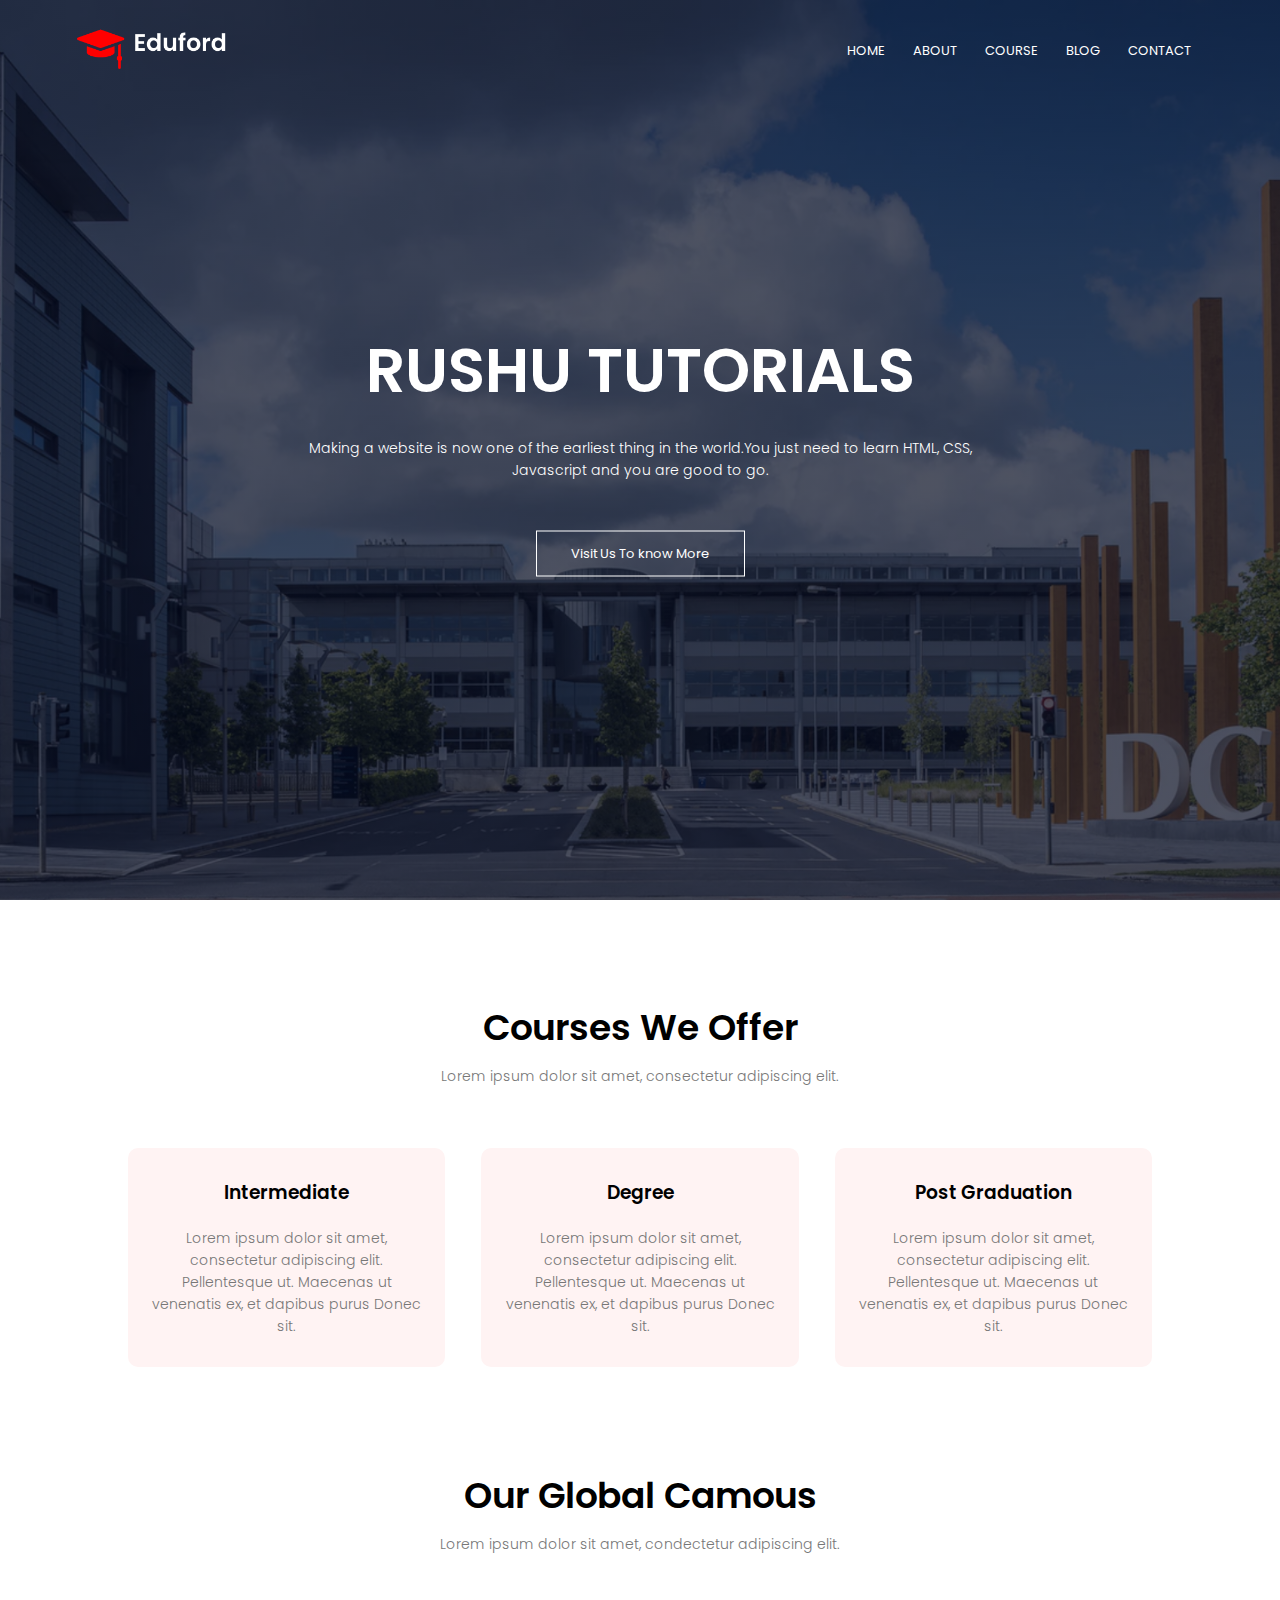
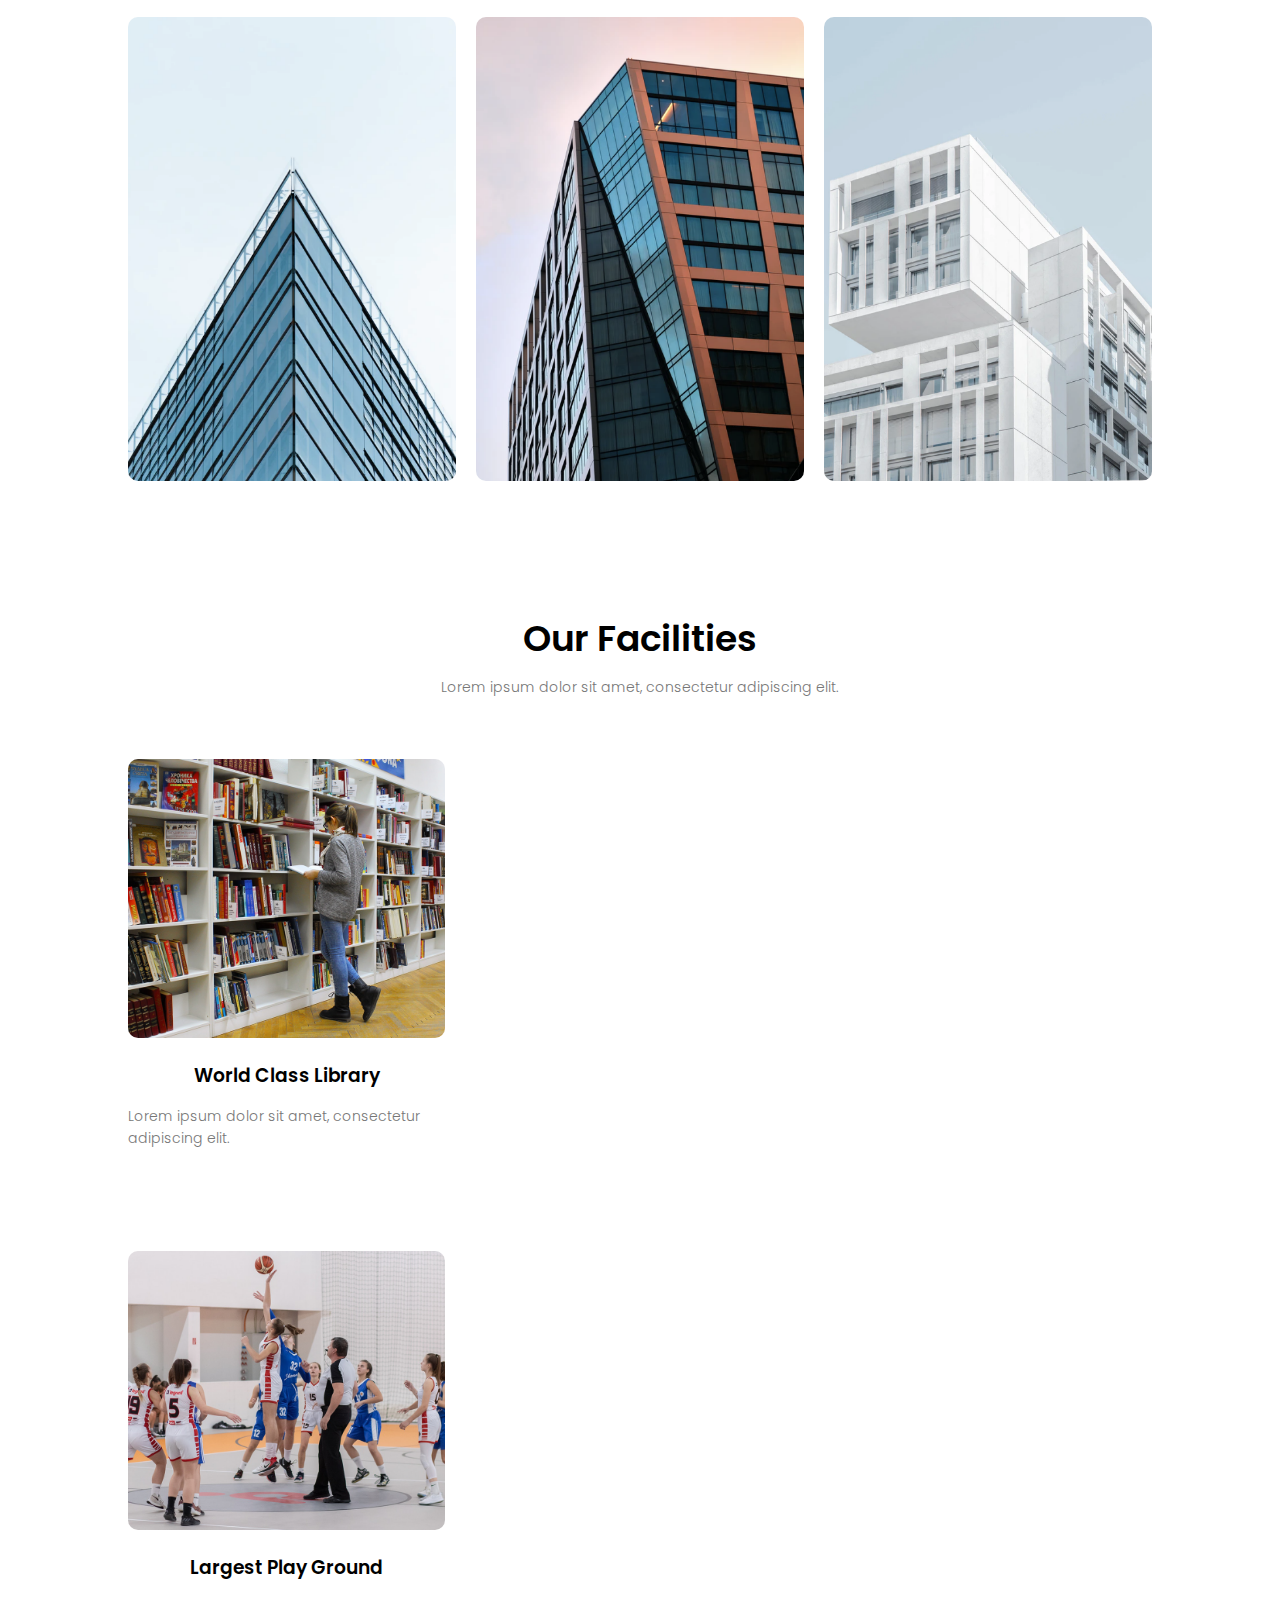
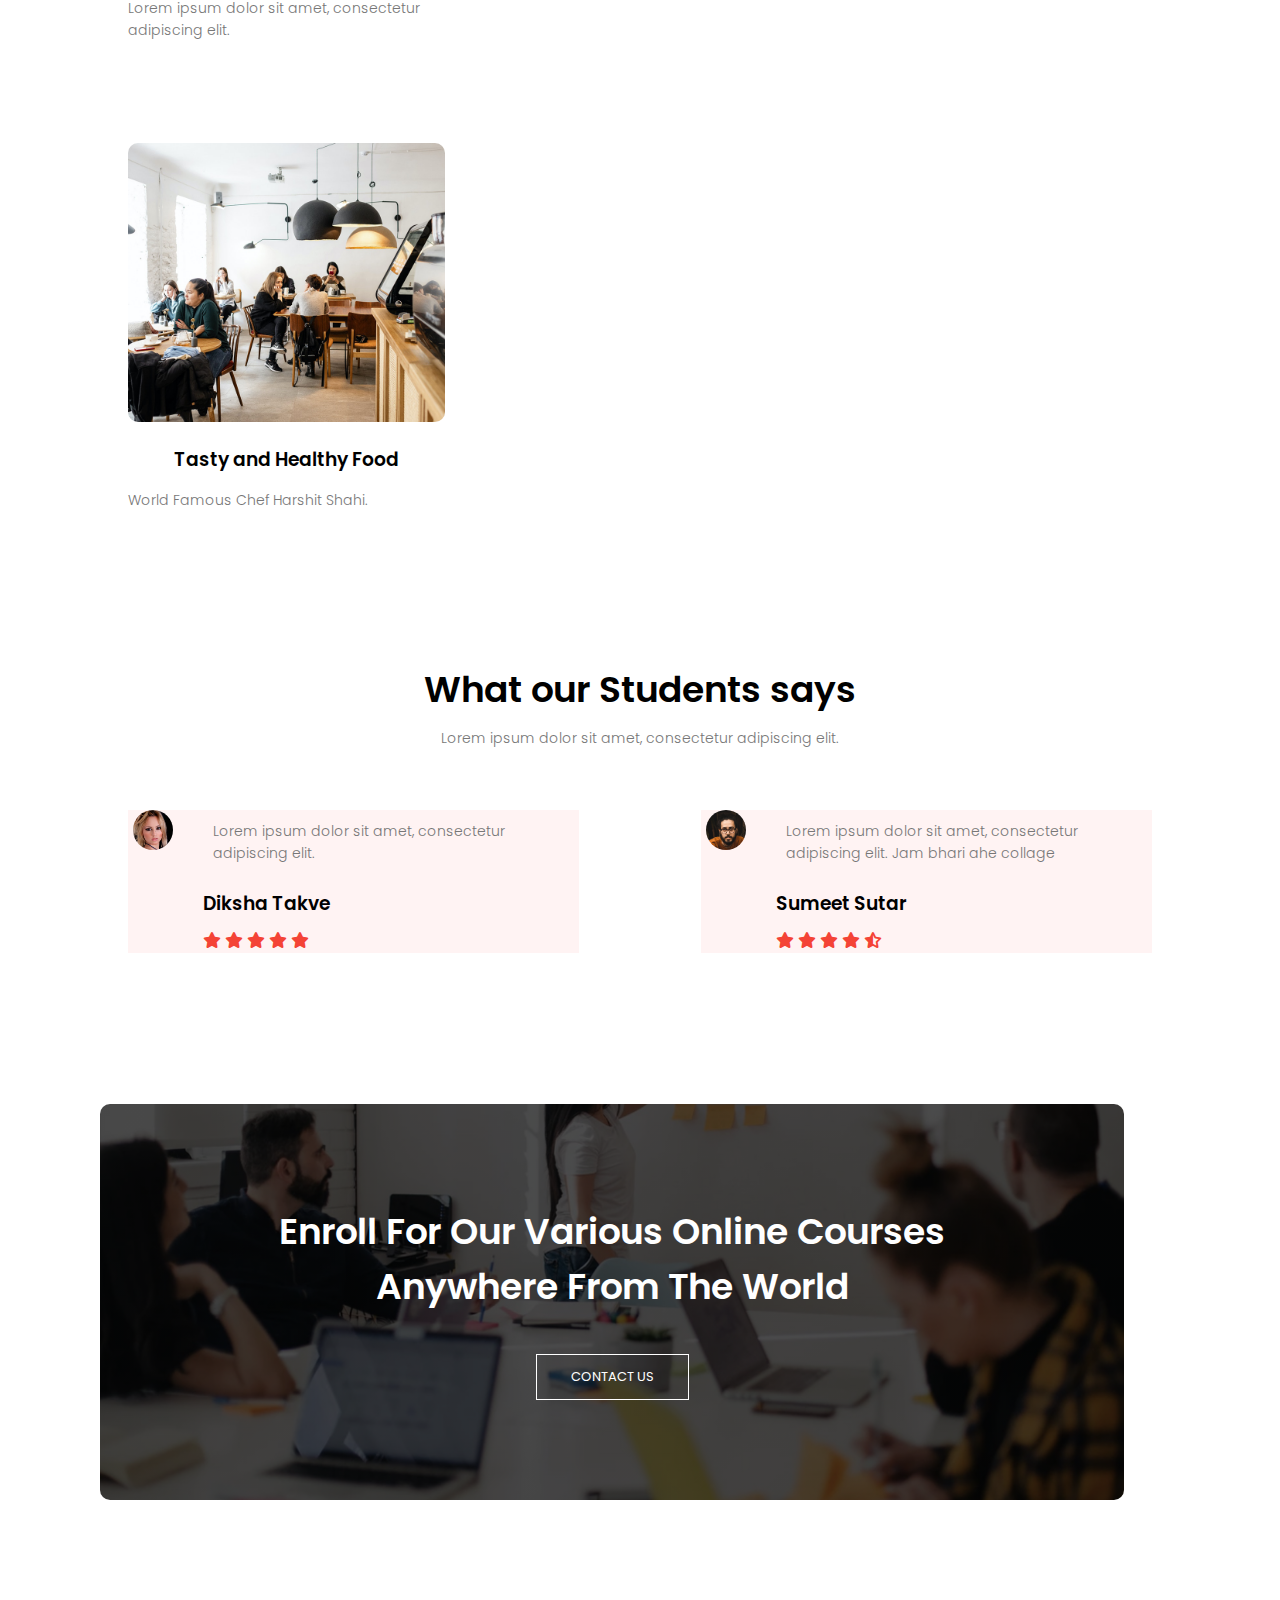
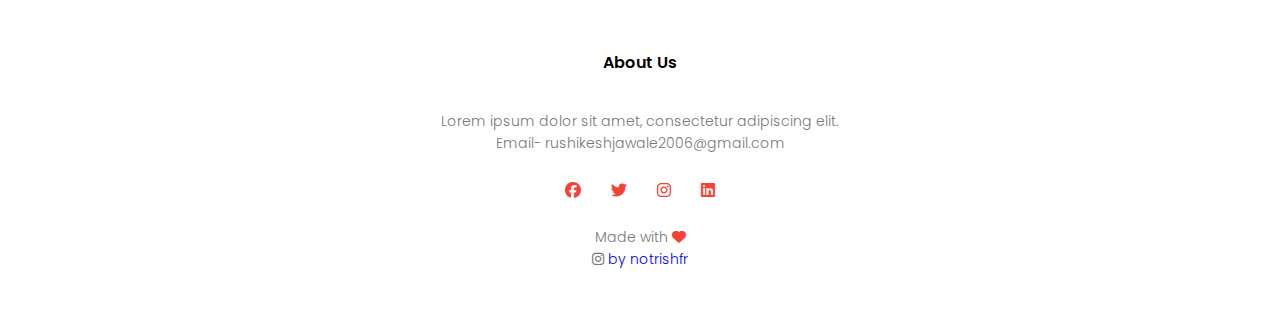
<file: index.html>
<!DOCTYPE html>
<html>
    <head>
       <meta name="viewport" content = "width=device-width, initial-scale=1.0">
        <title>University website design</title>
        <link rel="stylesheet" href="style.css">
        <link rel="preconnect" href="https://fonts.googleapis.com">
<link rel="preconnect" href="https://fonts.gstatic.com" crossorigin>
<link href="https://fonts.googleapis.com/css2?family=Poppins:wght@400;600&display=swap" rel="stylesheet">
<link rel="stylesheet" href="https://cdnjs.cloudflare.com/ajax/libs/font-awesome/6.1.1/css/all.min.css">


    </head>
    <body>
        <section class="header">
            <nav>
               <a href="index.html"><img src="images/logo.png"></a> 
               <div class="nav-links" id="navLinks">
                <i class="fa-solid fa-xmark" onclick="hideMenu()"></i>
                   <ul>
                    <li><a href="index.html">HOME</a></li>
                    <li><a href="about.index.html.html">ABOUT</a></li>
                    <li><a href="course.html">COURSE</a></li>
                    <li><a href="blog.html">BLOG</a></li>
                    <li><a href="contact.html">CONTACT</a></li>
                   </ul>
               </div>
               <i class="fa-solid fa-bars" onclick="showMenu()"></i>
            </nav>

            <div class="text-box">
                <h1>RUSHU TUTORIALS</h1>
                <p>Making a website is now one of the earliest thing in the world.You
                just need to learn HTML, CSS,<br> Javascript and you are good to go.
                </p>
                <a href="https://www.instagram.com/notrishfr/?hl=en"class="hero-btn">Visit Us To know More</a>
            </div>

        </section>

<!------------course------->

     <section class="course">
         <h1>Courses We Offer</h1>
         <p>Lorem ipsum dolor sit amet, consectetur adipiscing elit.</p>

         <div class="row">
             <div class="course-col">
                 <h3>Intermediate</h3>
                 <p>Lorem ipsum dolor sit amet, consectetur adipiscing elit.
                     Pellentesque ut. Maecenas ut venenatis ex, et dapibus purus
                     Donec sit.    </p>

             </div>
             <div class="course-col">
                <h3>Degree</h3>
                <p>Lorem ipsum dolor sit amet, consectetur adipiscing elit.
                    Pellentesque ut. Maecenas ut venenatis ex, et dapibus purus
                    Donec sit.    </p>

            </div>
            <div class="course-col">
                <h3>Post Graduation</h3>
                <p>Lorem ipsum dolor sit amet, consectetur adipiscing elit.
                    Pellentesque ut. Maecenas ut venenatis ex, et dapibus purus
                    Donec sit.    </p>

            </div>
         </div>


     </section>

<!-------campus------->

     <section class="campus">
         <h1>Our Global Camous</h1>
         <p>Lorem ipsum dolor sit amet, condectetur adipiscing elit.</p>

         <div class="row">
             <div class="campus-col">
                 <img src="images/london.png">
                 <div class="layer">
                     <h3>LONDON</h3>
                 </div>
             </div>
             <div class="campus-col">
                <img src="images/newyork.png">
                <div class="layer">
                    <h3>NEWYORK</h3>
                </div>
            </div>
            <div class="campus-col">
                <img src="images/washington.png">
                <div class="layer">
                    <h3>KAMSHET</h3>
                </div>
            </div>

         </div>


     </section>
<!--------facilities--->


    <section class="facilities">
        <h1>Our Facilities</h1>
        <p>Lorem ipsum dolor sit amet, consectetur adipiscing elit.</p>

        <div class="row">
            <div class="facilities-col">
                <img src="images/library.png">
                <h3>World Class Library</h3>
                <p>Lorem ipsum dolor sit amet, consectetur adipiscing elit.</p>
            </div>
        </div>
        <div class="row">
            <div class="facilities-col">
                <img src="images/basketball.png">
                <h3>Largest Play Ground</h3>
                <p>Lorem ipsum dolor sit amet, consectetur adipiscing elit.</p>
            </div>
        </div>
        <div class="row">
            <div class="facilities-col">
                <img src="images/cafeteria.png">
                <h3>Tasty and Healthy Food</h3>
                <p>World Famous Chef Harshit Shahi.</p>
            </div>
        </div>
    

</section>
<!------------>
 <section class="testimonials">
     <h1>What our Students says   </h1>
     <p>Lorem ipsum dolor sit amet, consectetur adipiscing elit.</p>

     <div class="row">
         <div class="testimonial-col">
             <img src="images/user1.jpg">
             <div>
                 <p>Lorem ipsum dolor sit amet, consectetur adipiscing elit.</p>
                 <h3>Diksha Takve</h3>
                 <i class="fa-solid fa-star"></i>
                 <i class="fa-solid fa-star"></i>
                 <i class="fa-solid fa-star"></i>
                 <i class="fa-solid fa-star"></i>
                 <i class="fa-solid fa-star"></i>
             </div>

         </div>
         <div class="testimonial-col">
            <img src="images/user2.jpg">
            <div>
                <p>Lorem ipsum dolor sit amet, consectetur adipiscing elit. Jam bhari ahe collage</p>
                <h3>Sumeet Sutar</h3>
                <i class="fa-solid fa-star"></i>
                 <i class="fa-solid fa-star"></i>
                 <i class="fa-solid fa-star"></i>
                 <i class="fa-solid fa-star"></i>
                 <i class="fa-solid fa-star-half-stroke"></i>
            </div>

        </div>

     </div>
 </section>


<section class="cta">
    <h1>Enroll For Our Various Online Courses<br> Anywhere From The World</h1>
    <a href="" class="zero-btn">CONTACT US</a>
</section>


<section class="footer">
    <h4>About Us</h4>
    <p>Lorem ipsum dolor sit amet, consectetur adipiscing elit.
        <br>Email- rushikeshjawale2006@gmail.com
    </p>
    <div class="icons">
        <i class="fa-brands fa-facebook"></i>
        <i class="fa-brands fa-twitter"></i>
        <i class="fa-brands fa-instagram"></i>
        <i class="fa-brands fa-linkedin"></i>


    </div>
    <p>Made with <i class="fa-solid fa-heart"></i>
        <br> <i class="fa-brands fa-instagram" ></i> <a href="https://www.instagram.com/notrishfr/?hl=en" class="hehe"> by notrishfr</a></p>


</section>






<!-------javascript------>
            <script>

                var navLinks = document.getElementById("navLinks");
                function showMenu(){
                    navLinks.style.right = "0";
                  }
                 function hideMenu(){
                    navLinks.style.right = "-200px";
                  }

                  import { Application } from '@splinetool/runtime';

const canvas = document.getElementById('canvas3d');
const app = new Application(canvas);
app.load('https://prod.spline.design/KNbuli1UevPNM9AG/scene.splinecode');
  
             </script>


    </body>
</html>
</file>
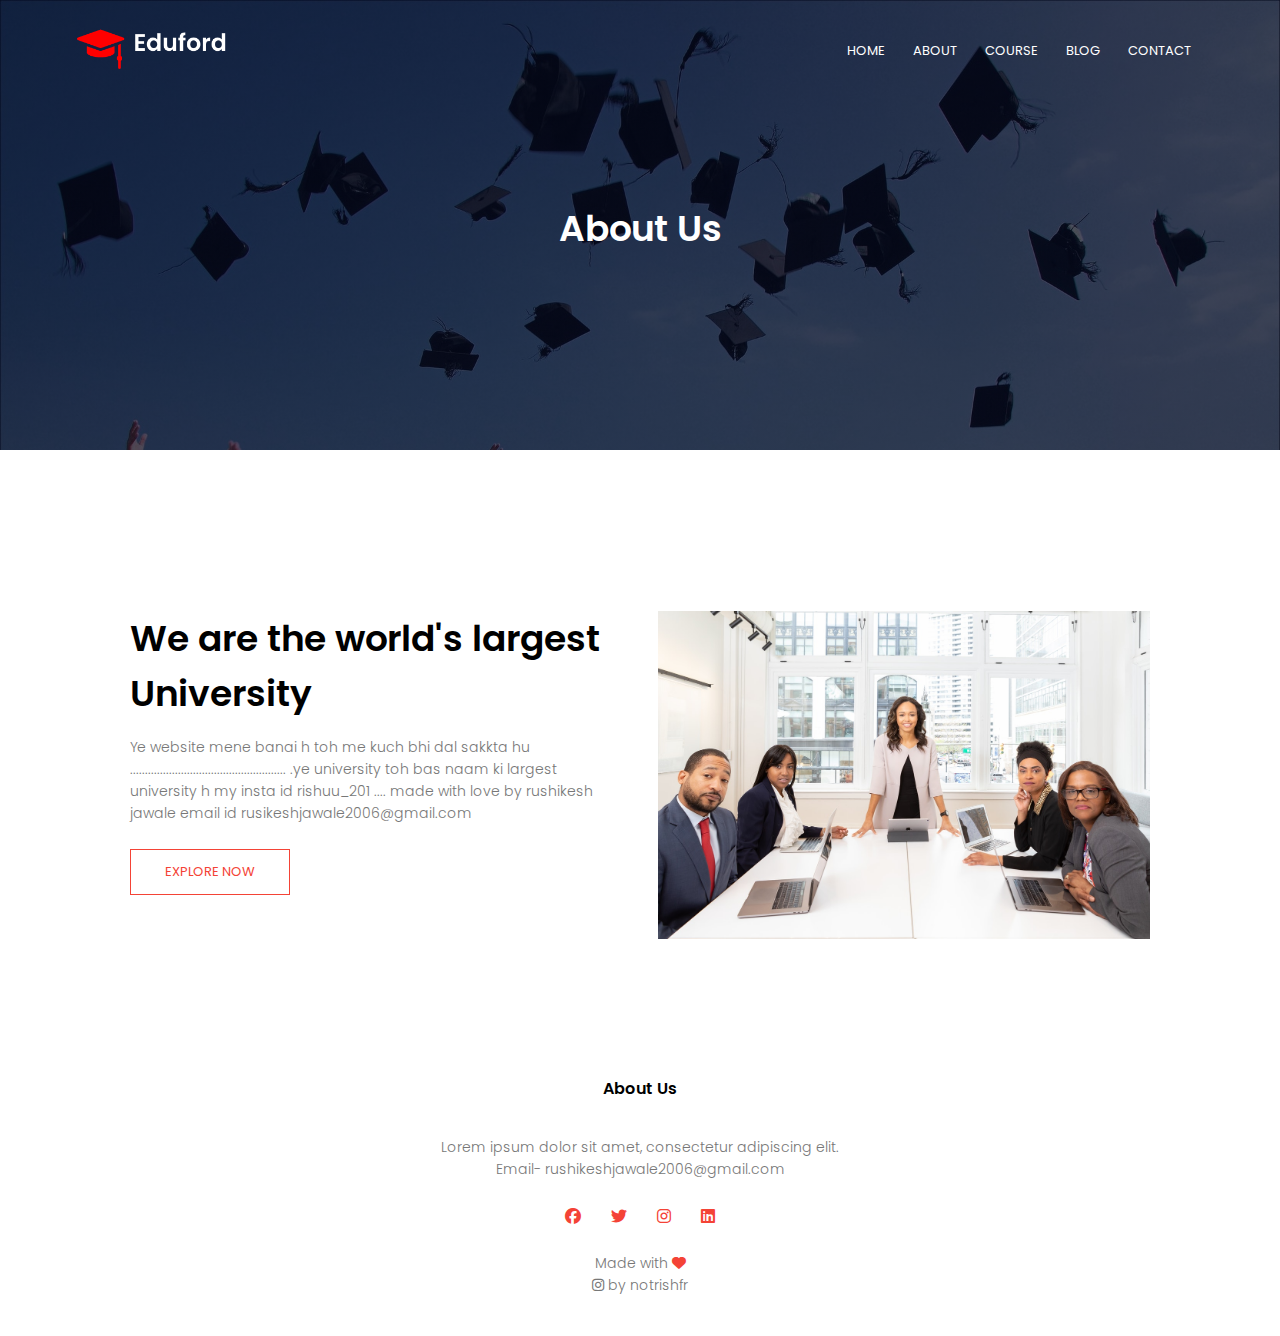
<file: about.index.html.html>
<!DOCTYPE html>
<html>
    <head>
       <meta name="viewport" content = "width=device-width, initial-scale=1.0">
        <title>University website design</title>
        <link rel="stylesheet" href="style.css">
        <link rel="preconnect" href="https://fonts.googleapis.com">
<link rel="preconnect" href="https://fonts.gstatic.com" crossorigin>
<link href="https://fonts.googleapis.com/css2?family=Poppins:wght@400;600&display=swap" rel="stylesheet">
<link rel="stylesheet" href="https://cdnjs.cloudflare.com/ajax/libs/font-awesome/6.1.1/css/all.min.css">
    </head>
    <body>
        <section class="sub-header">
            <nav>
               <a href="index.html"><img src="images/logo.png"></a> 
               <div class="nav-links" id="navLinks">
                <i class="fa-solid fa-xmark" onclick="hideMenu()"></i>
                   <ul>
                    <li><a href="index.html">HOME</a></li>
                    <li><a href="about.index.html.html">ABOUT</a></li>
                    <li><a href="course.html">COURSE</a></li>
                    <li><a href="blog.html">BLOG</a></li>
                    <li><a href="contact.html">CONTACT</a></li>
                   </ul>
               </div>
               <i class="fa-solid fa-bars" onclick="showMenu()"></i>
            </nav>

            <h1>About Us</h1>

        </section>

<!--------about us-->

<section class="about-us">

    <div class="row">
        <div class="about-col">
            <h1>We are the world's largest University</h1>
            <p>Ye website mene banai h toh me kuch bhi dal sakkta hu ....................................................
                .ye university toh bas naam ki largest university h 
                my insta id rishuu_201 .... made with love by rushikesh jawale 
                email id rusikeshjawale2006@gmail.com</p>
                <a href="" class="hero-btn red-btn">EXPLORE NOW</a>
                
        </div>
        <div class="about-col">
            <img src="images/about.jpg">
        </div>
        
    </div>
    
    </section>
    
    
    










<!-------footer-->
<section class="footer">
    <h4>About Us</h4>
    <p>Lorem ipsum dolor sit amet, consectetur adipiscing elit.
        <br>Email- rushikeshjawale2006@gmail.com
    </p>
    <div class="icons">
        <i class="fa-brands fa-facebook"></i>
        <i class="fa-brands fa-twitter"></i>
        <i class="fa-brands fa-instagram"></i>
        <i class="fa-brands fa-linkedin"></i>


    </div>
    <p>Made with <i class="fa-solid fa-heart"></i>
        <br> <i class="fa-brands fa-instagram"></i> by  notrishfr </p>


</section>






<!-------javascript------>
            <script>

                var navLinks = document.getElementById("navLinks");
                function showMenu(){
                    navLinks.style.right = "0";
                  }
                 function hideMenu(){
                    navLinks.style.right = "-200px";
                  }
             </script>


    </body>
</html>
</file>
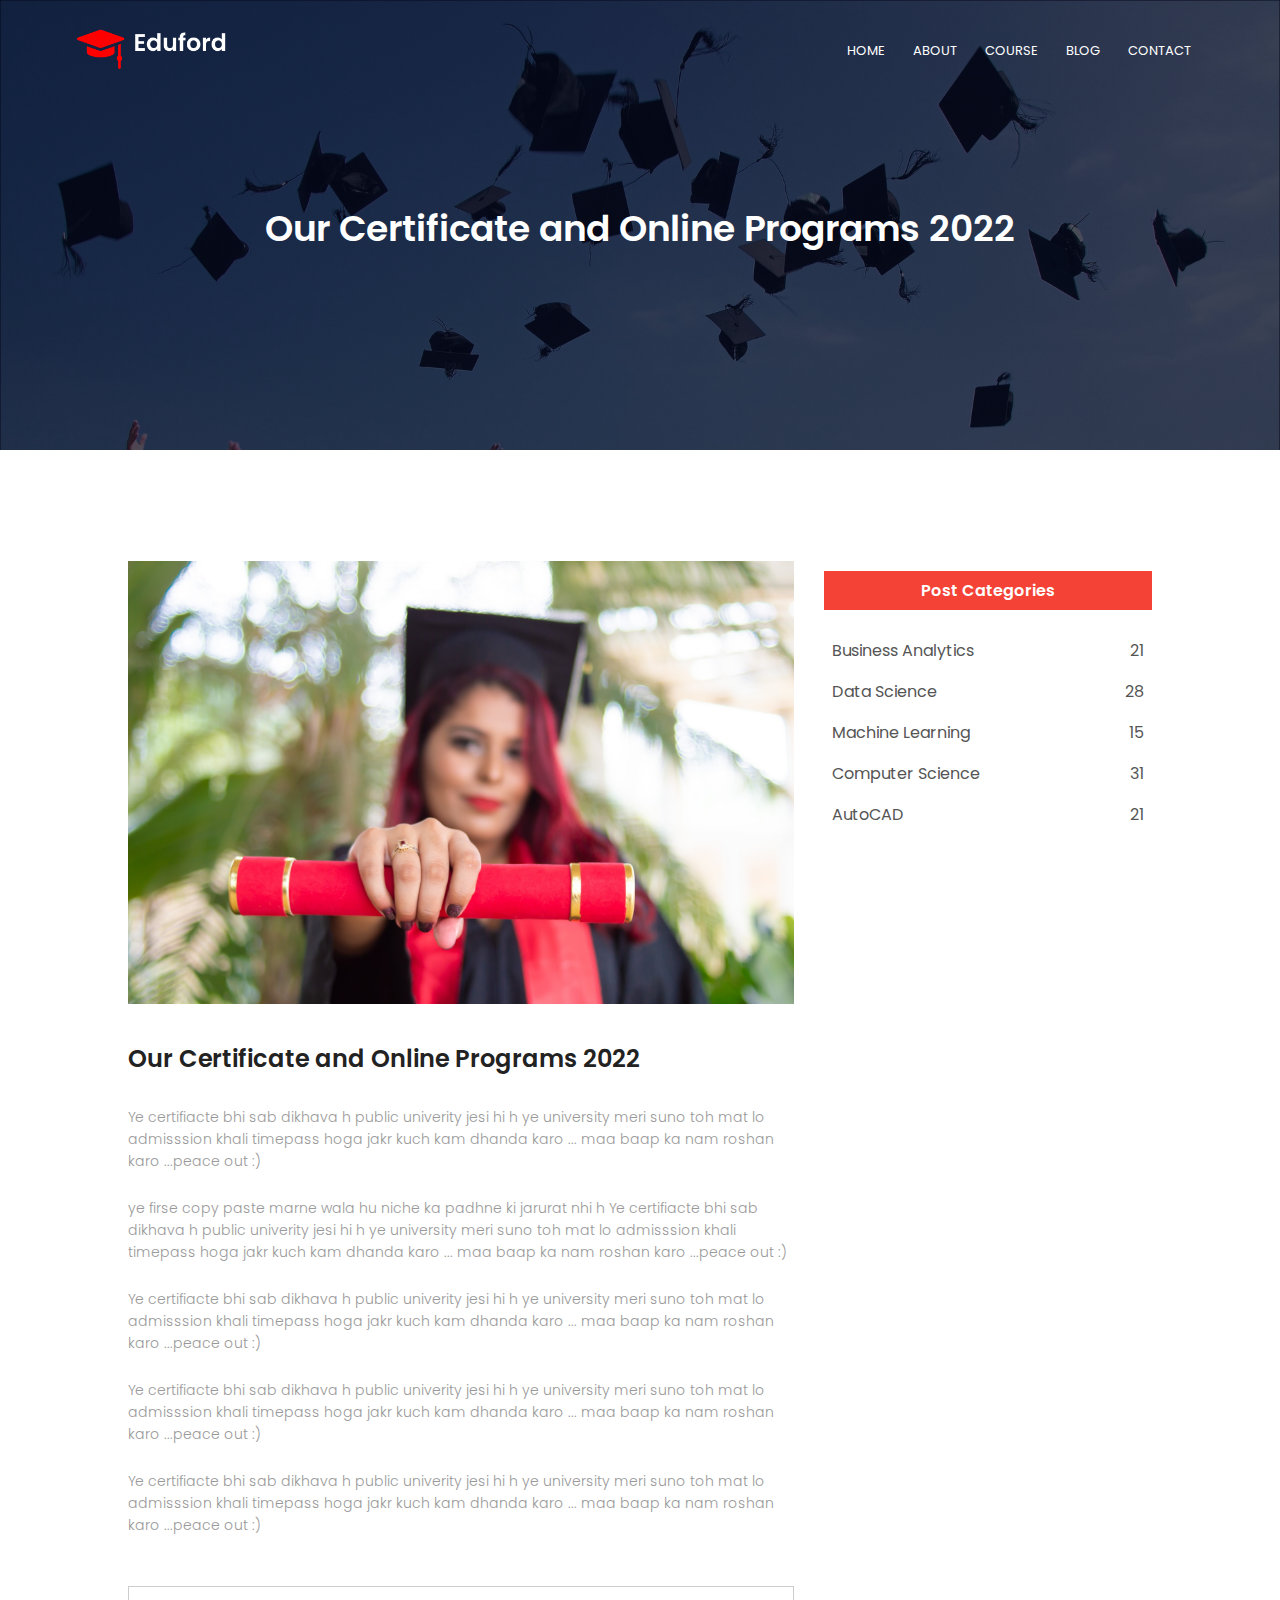
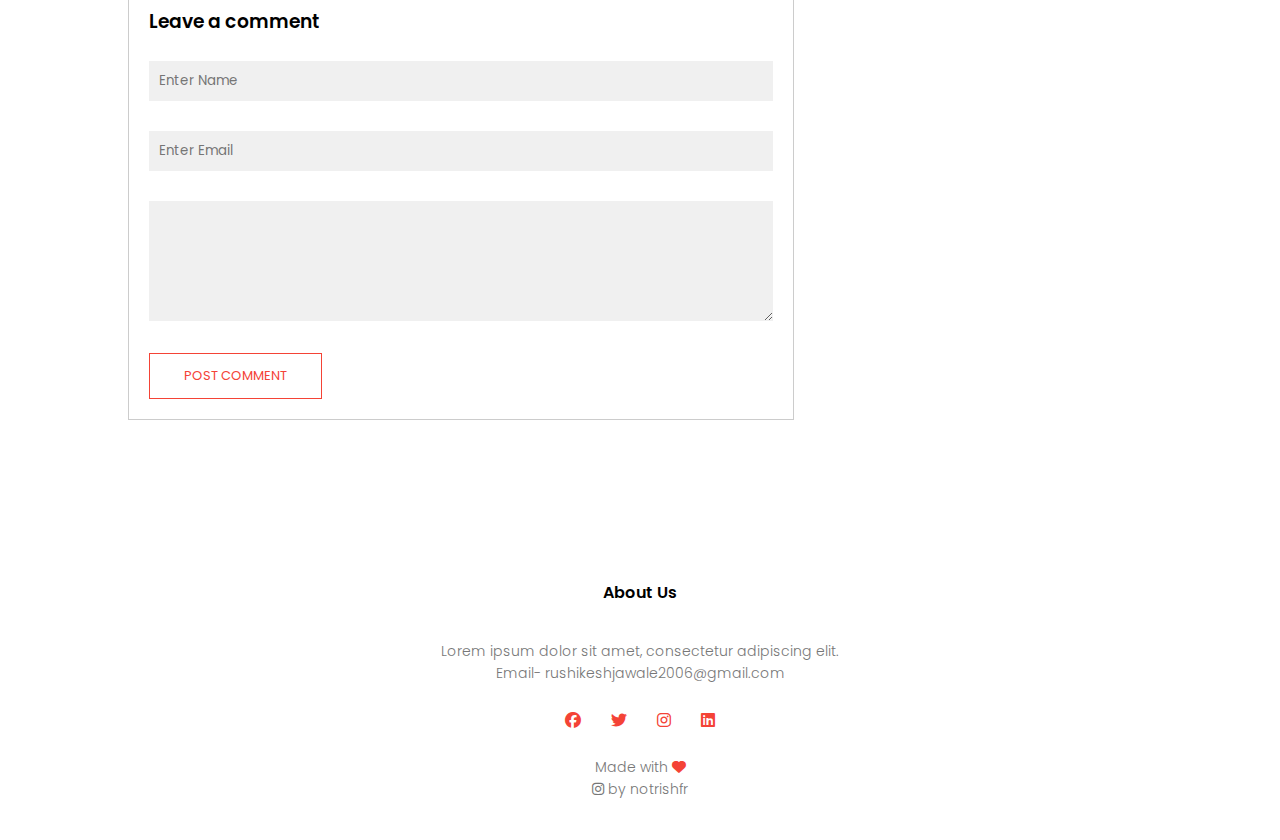
<file: blog.html>
<!DOCTYPE html>
<html>
    <head>
       <meta name="viewport" content = "width=device-width, initial-scale=1.0">
        <title>University website design</title>
        <link rel="stylesheet" href="style.css">
        <link rel="preconnect" href="https://fonts.googleapis.com">
<link rel="preconnect" href="https://fonts.gstatic.com" crossorigin>
<link href="https://fonts.googleapis.com/css2?family=Poppins:wght@400;600&display=swap" rel="stylesheet">
<link rel="stylesheet" href="https://cdnjs.cloudflare.com/ajax/libs/font-awesome/6.1.1/css/all.min.css">
    </head>
    <body>
        <section class="sub-header">
            <nav>
               <a href="index.html"><img src="images/logo.png"></a> 
               <div class="nav-links" id="navLinks">
                <i class="fa-solid fa-xmark" onclick="hideMenu()"></i>
                   <ul>
                    <li><a href="index.html">HOME</a></li>
                    <li><a href="about.index.html.html">ABOUT</a></li>
                    <li><a href="course.html">COURSE</a></li>
                    <li><a href="blog.html">BLOG</a></li>
                    <li><a href="contact.html">CONTACT</a></li>
                   </ul>
               </div>
               <i class="fa-solid fa-bars" onclick="showMenu()"></i>
            </nav>

            <h1>Our Certificate and Online Programs 2022</h1>

        </section>

<!--------blog page content--> 
           <section class="blog-content">

            <div class="row">
                <div class="blog-left">
                    <img src="images/certificate.jpg">
                    <h2>Our Certificate and Online Programs 2022</h2>
                    <p>Ye certifiacte bhi sab dikhava h 
                        public univerity jesi hi h ye university 
                        meri suno toh mat lo admisssion khali timepass hoga 
                        jakr kuch kam dhanda karo ... maa baap ka nam roshan karo
                        ...peace out :)</p>
                        <br>
                        <p>
                        ye firse copy paste marne wala hu niche ka padhne ki jarurat nhi h
                        Ye certifiacte bhi sab dikhava h 
                        public univerity jesi hi h ye university 
                        meri suno toh mat lo admisssion khali timepass hoga 
                        jakr kuch kam dhanda karo ... maa baap ka nam roshan karo
                        ...peace out :)</p>
                        <br>
                        <p>
                        Ye certifiacte bhi sab dikhava h 
                        public univerity jesi hi h ye university 
                        meri suno toh mat lo admisssion khali timepass hoga 
                        jakr kuch kam dhanda karo ... maa baap ka nam roshan karo
                        ...peace out :)</p>
                        <br>
                        <p>
                        Ye certifiacte bhi sab dikhava h 
                        public univerity jesi hi h ye university 
                        meri suno toh mat lo admisssion khali timepass hoga 
                        jakr kuch kam dhanda karo ... maa baap ka nam roshan karo
                        ...peace out :)</p>
                        <br>
                        <p>
                        Ye certifiacte bhi sab dikhava h 
                        public univerity jesi hi h ye university 
                        meri suno toh mat lo admisssion khali timepass hoga 
                        jakr kuch kam dhanda karo ... maa baap ka nam roshan karo
                        ...peace out :)</p>


                        <div class="comment-box">

                            <h3>Leave a comment</h3>
                            <form class="comment-form">
                                <input type="text" placeholder="Enter Name">
                                <input type="email" placeholder="Enter Email">
                                <textarea rows="5" placeholder="Your comment">
                                </textarea>
                                <button type="submit" class="hero-btn red-btn">POST COMMENT</button>
                            </form>
                        </div>


                    
                </div>
                <div class="blog-right">
                    <h3>Post Categories</h3>
                    <div>
                        <span>Business Analytics </span>
                        <span>21</span>
                    </div>
                    <div>
                        <span>Data Science </span>
                        <span>28</span>
                    </div>
                    <div>
                        <span>Machine Learning </span>
                        <span>15</span>
                    </div>
                    <div>
                        <span> Computer Science </span>
                        <span>31</span>
                    </div>
                    <div>
                        <span>AutoCAD </span>
                        <span>21</span>
                    </div>


                </div>
            </div>



           </section>









<!-------footer-->
<section class="footer">
    <h4>About Us</h4>
    <p>Lorem ipsum dolor sit amet, consectetur adipiscing elit.
        <br>Email- rushikeshjawale2006@gmail.com
    </p>
    <div class="icons">
        <i class="fa-brands fa-facebook"></i>
        <i class="fa-brands fa-twitter"></i>
        <i class="fa-brands fa-instagram"></i>
        <i class="fa-brands fa-linkedin"></i>


    </div>
    <p>Made with <i class="fa-solid fa-heart"></i>
        <br> <i class="fa-brands fa-instagram"></i> by notrishfr </p>


</section>






<!-------javascript------>
            <script>

                var navLinks = document.getElementById("navLinks");
                function showMenu(){
                    navLinks.style.right = "0";
                  }
                 function hideMenu(){
                    navLinks.style.right = "-200px";
                  }
             </script>


    </body>
</html>
</file>
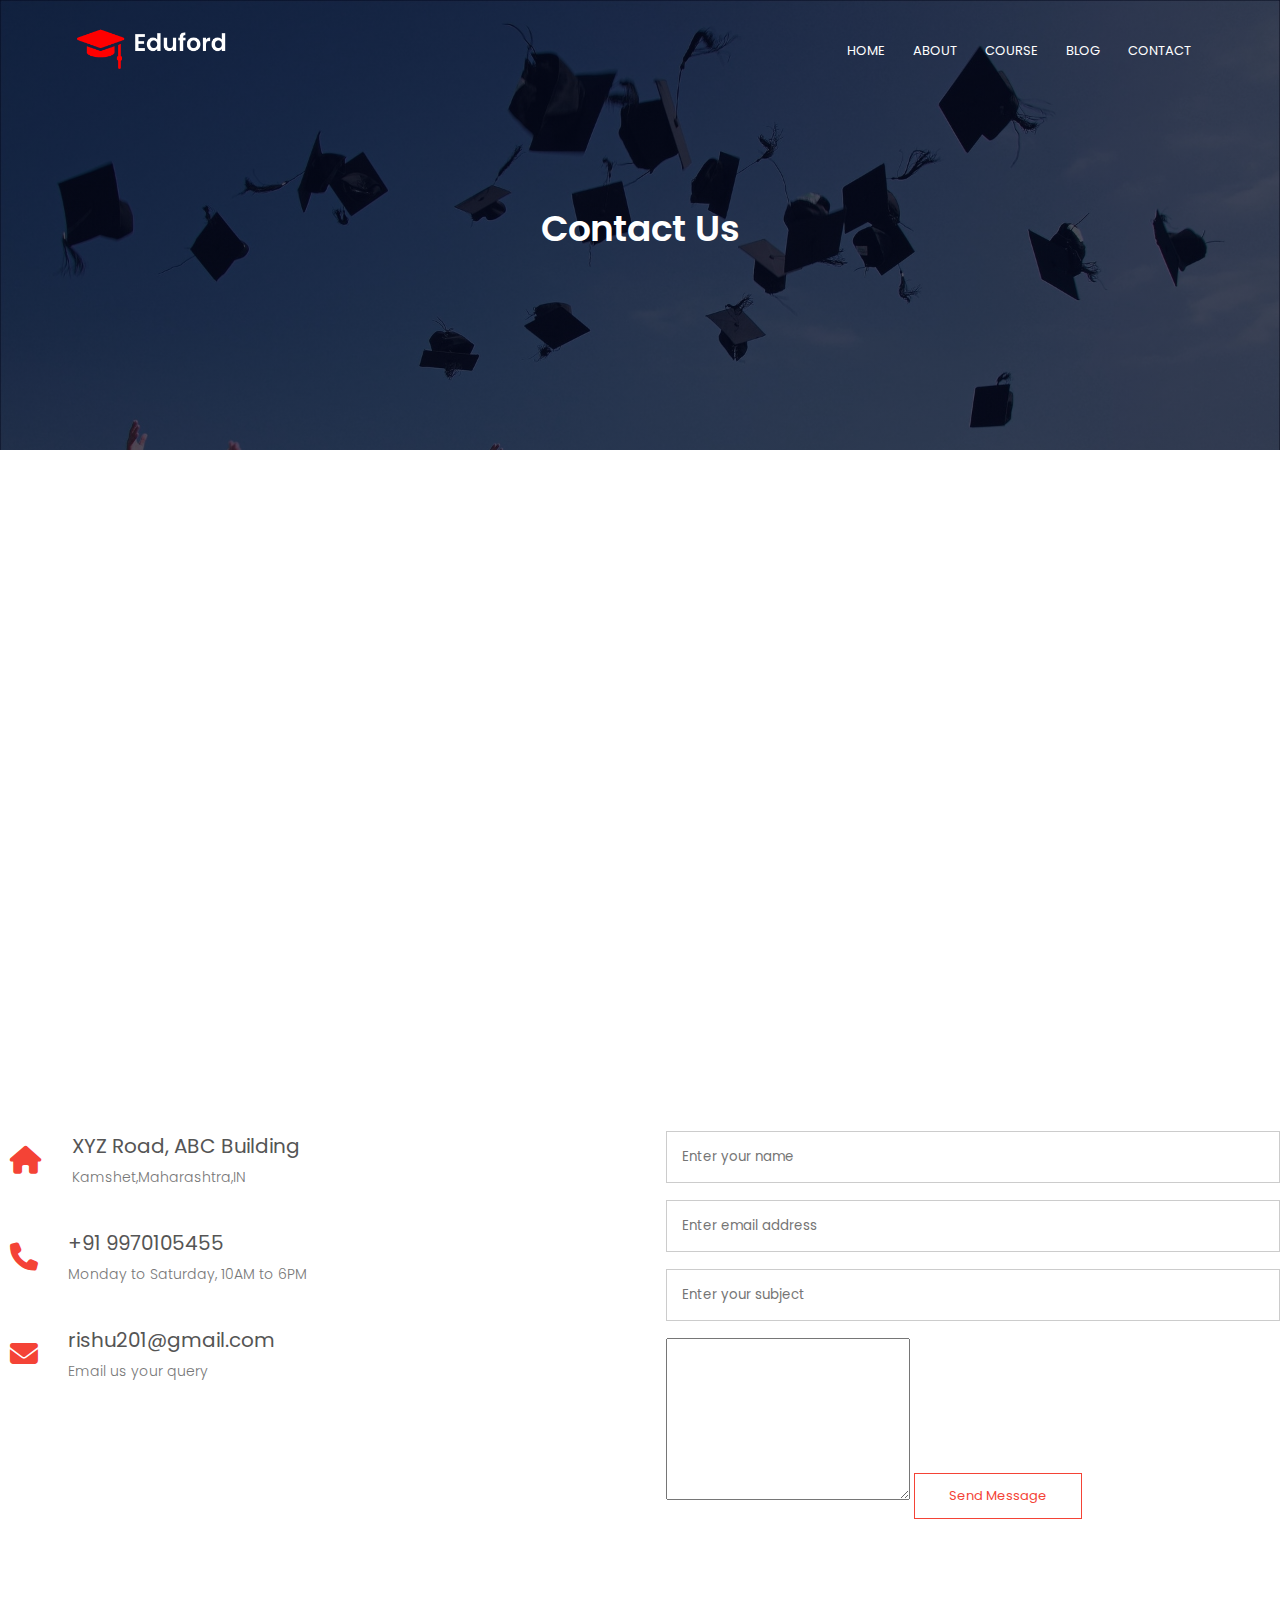
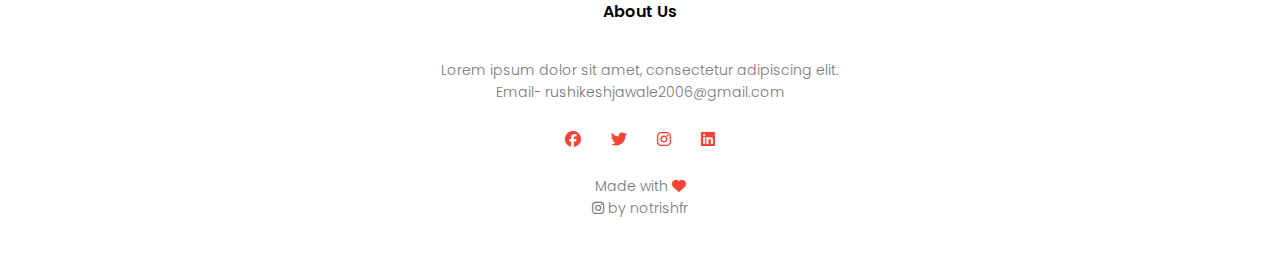
<file: contact.html>
<!DOCTYPE html>
<html>
    <head>
       <meta name="viewport" content = "width=device-width, initial-scale=1.0">
        <title>University website design</title>
        <link rel="stylesheet" href="style.css">
        <link rel="preconnect" href="https://fonts.googleapis.com">
<link rel="preconnect" href="https://fonts.gstatic.com" crossorigin>
<link href="https://fonts.googleapis.com/css2?family=Poppins:wght@400;600&display=swap" rel="stylesheet">
<link rel="stylesheet" href="https://cdnjs.cloudflare.com/ajax/libs/font-awesome/6.1.1/css/all.min.css">
    </head>
    <body>
        <section class="sub-header">
            <nav>
               <a href="index.html"><img src="images/logo.png"></a> 
               <div class="nav-links" id="navLinks">
                <i class="fa-solid fa-xmark" onclick="hideMenu()"></i>
                   <ul>
                       <li><a href="index.html">HOME</a></li>
                       <li><a href="about.index.html.html">ABOUT</a></li>
                       <li><a href="course.html">COURSE</a></li>
                       <li><a href="blog.html">BLOG</a></li>
                       <li><a href="contact.html">CONTACT</a></li>
                   </ul>
               </div>
               <i class="fa-solid fa-bars" onclick="showMenu()"></i>
            </nav>

            <h1>Contact Us</h1>

        </section>

<!--------Contact us-->
<section class="location">

    <iframe src="https://www.google.com/maps/embed?pb=!1m18!1m12!1m3!1d60444.094330001775!2d73.52074300139662!3d18.76443750627701!2m3!1f0!2f0!3f0!3m2!1i1024!2i768!4f13.1!3m3!1m2!1s0x3bc2abf1867b9187%3A0x7ec39c03e715fbdb!2sKamshet%2C%20Maharashtra%20410405!5e0!3m2!1sen!2sin!4v1658029525405!5m2!1sen!2sin" width="600" height="450" style="border:0;" allowfullscreen="" loading="lazy" referrerpolicy="no-referrer-when-downgrade"></iframe>

</section>

<section class="contact us">

    <div class="row">
        <div class="contact-col">
            <div>
                <i class="fa-solid fa-house"></i>
                <span>
                    <h5>XYZ Road, ABC Building</h5>
                    <p>Kamshet,Maharashtra,IN</p>
                </span>
            </div>
            <div>
                <i class="fa-solid fa-phone"></i>
                <span>
                    <h5>+91 9970105455</h5>
                    <p>Monday to Saturday, 10AM to 6PM</p>
                </span>
            </div>
            <div>
                <i class="fa-solid fa-envelope"></i>
                <span>
                    <h5>rishu201@gmail.com</h5>
                    <p>Email us your query</p>
                </span>
            </div>
        </div>
        <div class="contact-col">

            <form action="">
                <input type="text" placeholder="Enter your name" required>
                <input type="email" placeholder="Enter email address" required>
                <input type="text" placeholder="Enter your subject" required>
                <textarea rows="8" place holder = "Message" required></textarea>
                <button type="submit" class="hero-btn red-btn"> Send Message
                </button>
            </form>



        </div>
    </div>


</section>



<!-------footer-->
<section class="footer">
    <h4>About Us</h4>
    <p>Lorem ipsum dolor sit amet, consectetur adipiscing elit.
        <br>Email- rushikeshjawale2006@gmail.com
    </p>
    <div class="icons">
        <i class="fa-brands fa-facebook"></i>
        <i class="fa-brands fa-twitter"></i>
        <i class="fa-brands fa-instagram"></i>
        <i class="fa-brands fa-linkedin"></i>


    </div>
    <p>Made with <i class="fa-solid fa-heart"></i>
        <br> <i class="fa-brands fa-instagram"></i> by notrishfr </p>


</section>






<!-------javascript------>
            <script>

                var navLinks = document.getElementById("navLinks");
                function showMenu(){
                    navLinks.style.right = "0";
                  }
                 function hideMenu(){
                    navLinks.style.right = "-200px";
                  }
             </script>


    </body>
</html>
</file>
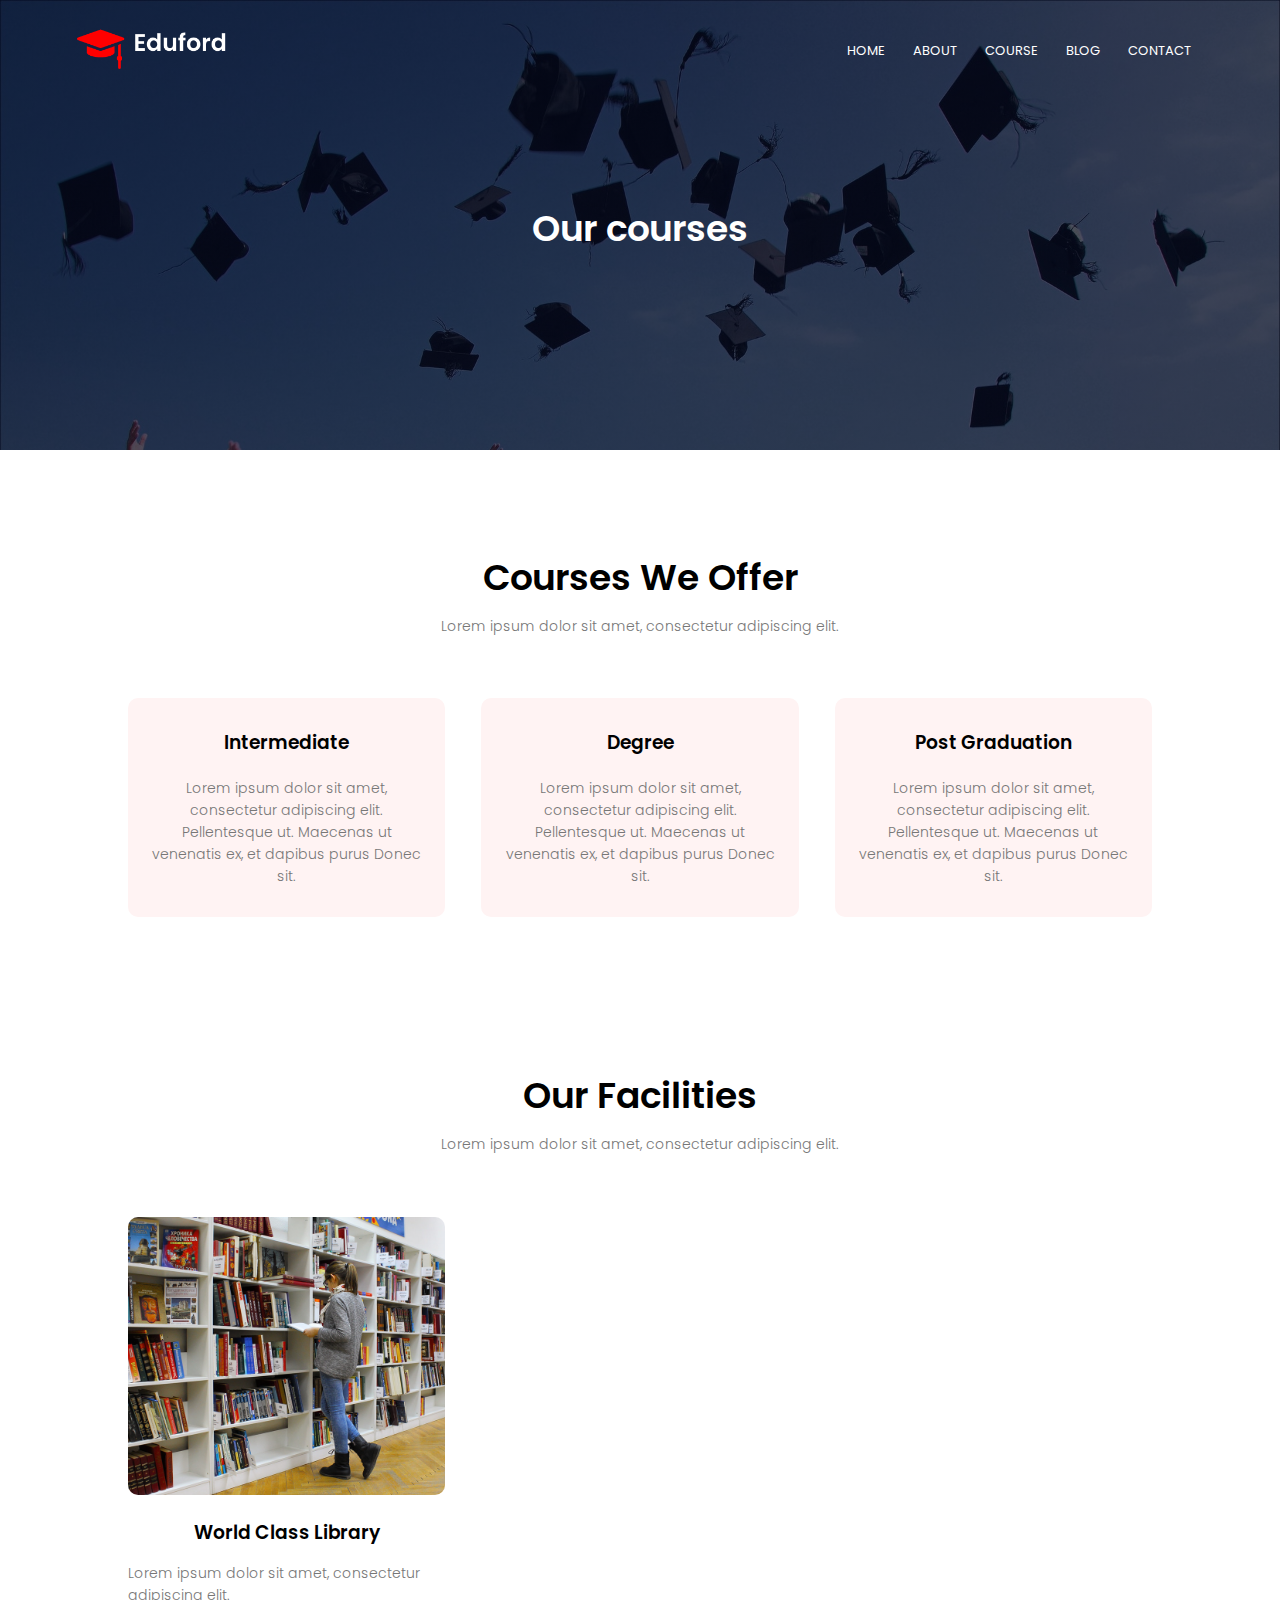
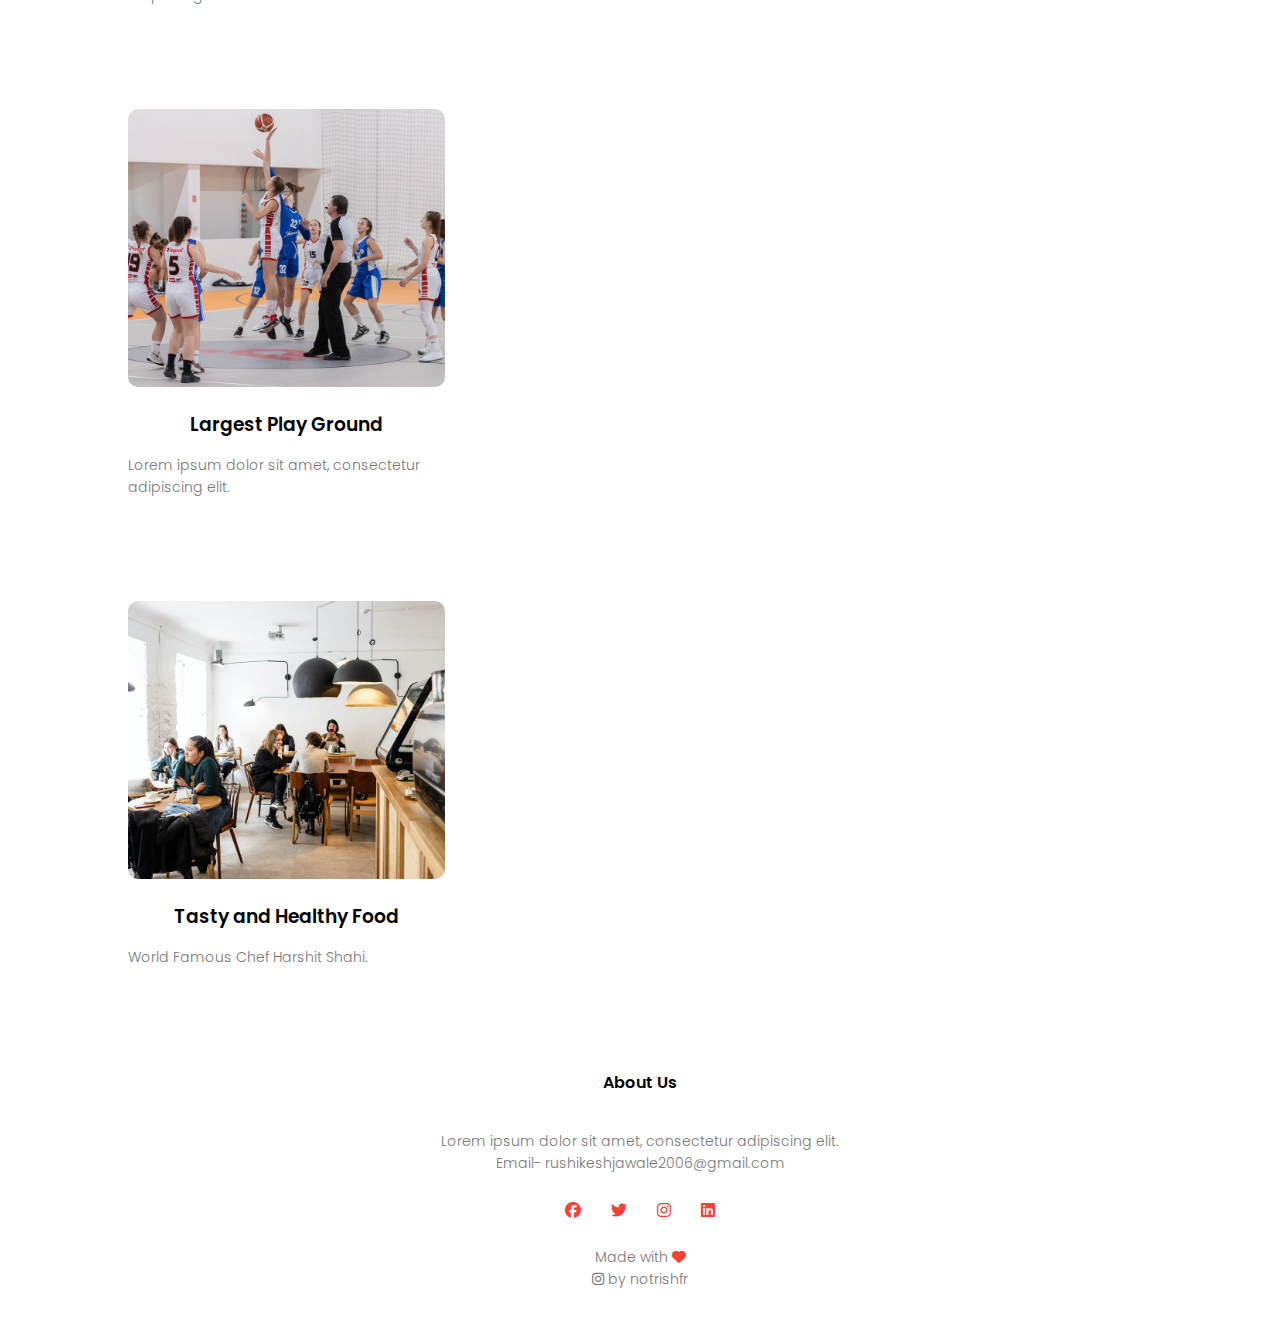
<file: course.html>
<!DOCTYPE html>
<html>
    <head>
       <meta name="viewport" content = "width=device-width, initial-scale=1.0">
        <title>University website design</title>
        <link rel="stylesheet" href="style.css">
        <link rel="preconnect" href="https://fonts.googleapis.com">
<link rel="preconnect" href="https://fonts.gstatic.com" crossorigin>
<link href="https://fonts.googleapis.com/css2?family=Poppins:wght@400;600&display=swap" rel="stylesheet">
<link rel="stylesheet" href="https://cdnjs.cloudflare.com/ajax/libs/font-awesome/6.1.1/css/all.min.css">
    </head>
    <body>
        <section class="sub-header">
            <nav>
               <a href="index.html"><img src="images/logo.png"></a> 
               <div class="nav-links" id="navLinks">
                <i class="fa-solid fa-xmark" onclick="hideMenu()"></i>
                   <ul>
                    <li><a href="index.html">HOME</a></li>
                    <li><a href="about.index.html.html">ABOUT</a></li>
                    <li><a href="course.html">COURSE</a></li>
                    <li><a href="blog.html">BLOG</a></li>
                    <li><a href="contact.html">CONTACT</a></li>
                   </ul>
               </div>
               <i class="fa-solid fa-bars" onclick="showMenu()"></i>
            </nav>

            <h1>Our courses</h1>

        </section>

<!--------course--> <section class="course">
         <h1>Courses We Offer</h1>
         <p>Lorem ipsum dolor sit amet, consectetur adipiscing elit.</p>

         <div class="row">
             <div class="course-col">
                 <h3>Intermediate</h3>
                 <p>Lorem ipsum dolor sit amet, consectetur adipiscing elit.
                     Pellentesque ut. Maecenas ut venenatis ex, et dapibus purus
                     Donec sit.    </p>

             </div>
             <div class="course-col">
                <h3>Degree</h3>
                <p>Lorem ipsum dolor sit amet, consectetur adipiscing elit.
                    Pellentesque ut. Maecenas ut venenatis ex, et dapibus purus
                    Donec sit.    </p>

            </div>
            <div class="course-col">
                <h3>Post Graduation</h3>
                <p>Lorem ipsum dolor sit amet, consectetur adipiscing elit.
                    Pellentesque ut. Maecenas ut venenatis ex, et dapibus purus
                    Donec sit.    </p>

            </div>
         </div>


     </section>

<!----facilities-->


<section class="facilities">
    <h1>Our Facilities</h1>
    <p>Lorem ipsum dolor sit amet, consectetur adipiscing elit.</p>

    <div class="row">
        <div class="facilities-col">
            <img src="images/library.png">
            <h3>World Class Library</h3>
            <p>Lorem ipsum dolor sit amet, consectetur adipiscing elit.</p>
        </div>
    </div>
    <div class="row">
        <div class="facilities-col">
            <img src="images/basketball.png">
            <h3>Largest Play Ground</h3>
            <p>Lorem ipsum dolor sit amet, consectetur adipiscing elit.</p>
        </div>
    </div>
    <div class="row">
        <div class="facilities-col">
            <img src="images/cafeteria.png">
            <h3>Tasty and Healthy Food</h3>
            <p>World Famous Chef Harshit Shahi.</p>
        </div>
    </div>


</section>









<!-------footer-->
<section class="footer">
    <h4>About Us</h4>
    <p>Lorem ipsum dolor sit amet, consectetur adipiscing elit.
        <br>Email- rushikeshjawale2006@gmail.com
    </p>
    <div class="icons">
        <i class="fa-brands fa-facebook"></i>
        <i class="fa-brands fa-twitter"></i>
        <i class="fa-brands fa-instagram"></i>
        <i class="fa-brands fa-linkedin"></i>


    </div>
    <p>Made with <i class="fa-solid fa-heart"></i>
        <br> <i class="fa-brands fa-instagram"></i> by notrishfr</p>


</section>






<!-------javascript------>
            <script>

                var navLinks = document.getElementById("navLinks");
                function showMenu(){
                    navLinks.style.right = "0";
                  }
                 function hideMenu(){
                    navLinks.style.right = "-200px";
                  }
             </script>


    </body>
</html>
</file>
<file: style.css>
*{
    margin: 0;
    padding: 0;
    font-family: 'Poppins', sans-serif;

}
.header{
    min-height: 100vh;
    width: 100%;
    background-image: linear-gradient(rgba(4,9,30,0.7),rgba(4,9,30,0.7)),url(images/banner.png);
    background-position: center;
    background-size: cover;
    position: relative;
    
}
nav{
    display: flex;
    padding: 2% 6%;
    justify-content: space-between;
    align-items: center;
}
nav img{
    width: 150px;

}
.nav-links{
    flex: 1;
    text-align: right;


}
.nav-links ul li{
    list-style: none;
    display: inline-block;
    padding: 8px 12px;
    position: relative;
}
.nav-links ul li a{
    color: #fff;
    text-decoration: none;
    font-size: 13px;
}
.nav-links ul li::after{
    content: '';
    width: 0%;
    height: 2px;
    background: #f44336;
    display: block;
    margin: auto;
    transition: 0.5s;
}
.nav-links ul li:hover::after{
    width: 100%;
}
.text-box{
    width: 90%;
    color: #fff;
    position: absolute;
    top: 50%;
    left: 50%;
    transform: translate(-50%,-50%);
    text-align: center;
}
.text-box h1{
    font-size: 62px;

}
.text-box p{
    margin: 10px 0 40px;
    font-size: 14px;
    color: #fff;
}
.hero-btn{
    display: inline-block;
    text-decoration: none;
    color: #fff;
    border: 1px solid #fff;
    padding: 12px 34px;
    font-size: 13px;
    background: transparent;
    position: relative;
    cursor: pointer;
}
.hero-btn:hover{
    border: 1px solid #f44336;
    background:#f44336 ;
    transition: 1s;
}

nav .fa-solid{
    display: none;
}

.hehe{
    text-decoration: none;
}

@media(max-width: 700px){
    .text-box h1{
        font-size: 20px;
    }
    .nav-links ul li{
        display: block;
    }
    .nav-links{
        position:fixed;
        background: #f44336;
        height: 100vh;
        width: 200px;
        top: 0;
        right: -200px;
        text-align: left;
        z-index: 2;
        transition: 1s;
    }
    nav .fa-solid {
        display: block;
        color: #fff;
        margin: 10px;
        font-size: 22px;
        cursor: pointer;
    }
    .nav-links ul{
        padding: 30px;
    }
}
/*-------------course-------*/

.course{
    width: 80%;
    margin: auto;
    text-align: center;
    padding-top: 100px;

}
h1{
    font-size: 36px;
    font-weight: 600;

}

p{
    color: #777;
    font-size: 14px;
    font-weight: 300;
    line-height: 22px;
    padding: 10px;
}
.row{
    margin-top: 5%;
    display: flex;
    justify-content: space-between;

}
.course-col{
    flex-basis: 31%;
    background: #fff3f3;
    border-radius: 10px;
    margin-bottom: 5%;
    padding: 20px 12px;
    box-sizing: border-box;
    transition: 0.5s;
}
h3{
    text-align: center;
    font-weight: 600;
    margin: 10px 0;

}
.course-col:hover{
    box-shadow: 0 0 20px 0px rgba(0,0,0,0.2);
}
@media(max-width: 700px){
    .row{
        flex-direction: column;
    }
}

.campus{
    width: 80%;
    margin: auto;
    text-align: center;
    padding-top: 50px;
}
.campus-col{
    flex-basis: 32%;
    border-radius: 10px;
    margin-bottom: 30px;
    position: relative;
    overflow: hidden;
}
.campus-col img{
    width: 100%;
    display: block;

}
.layer{
    background: transparent;
    height: 100%;
    width: 100%;
    position: absolute;
    top: 0;
    left: 0;
    transition: 0.5s;
}
.layer:hover{
    background: rgba(226,0,0,0.7);
}
.layer h3{
    width: 100%;
    font-weight: 500;
    color: #fff;
    font-size: 26px;
    bottom: 0;
    left: 50%;
    transform: translate(-50%);
    position: absolute;
    opacity: 0;
    transition: 0.5s;

}
.layer:hover h3{
    bottom: 49%;
    opacity: 1;
}
 



.facilities{
   width: 80%; 
   margin: auto;
   text-align: center;
   padding-top: 100px;
}
 .facilities-col{
     flex-basis: 31%;
     border-radius: 10px;
     margin-bottom: 5%;
     text-align: left;
 }

 .facilities-col img{
     
     width: 100%;
     border-radius: 10px;
 }
 .facilities-col p{
     padding: 0;

 }
 .facilities-col h3{
     margin-top: 16px;
     margin-bottom: 15px;
     text-align: center;

 }
 .testimonials{
     width: 80%;
     margin: auto;
     padding-top: 100px;
     text-align: center;

 }
 .testimonial-col{
     flex-basis: 44%;
     border: 10px;
     margin-bottom: 5%;
     text-align: left;
     background: #fff3f3;
     padding: 25px;
     cursor: pointer;
     display: flex;
 }
 .testimonial-col img{
     height: 40px;
     margin-left: 5px;
     margin-right: 30px;
     border-radius: 50%;
 }
 .testimonial-col{
     padding: 0;

 }
 .testimonial-col h3{
     margin-top: 15px;
     text-align: left;
 }
 .testimonial-col .fa-solid{
     color: #f44336;
 }
 @media(max-width: 700px){
     .testimonial-col img{

        margin-left: 0px;
        margin-right: 15px;
     }
 }

 .cta{
     margin:100px;
     width: 80%;
     background-image: linear-gradient(rgba(0,0,0,0.7),rgba(0,0,0,0.7)),url(images/banner2.jpg);
     background-position: center;
     background-size: cover;
     border-radius: 10px;
     text-align: center;
     padding: 100px 0;
 }
 .cta h1{
     color: #fff;
     margin-bottom: 40px;
     padding: 0;

 }
 .zero-btn{
    display: inline-block;
    text-decoration: none;
    color: #fff;
    border: 1px solid #fff;
    padding: 12px 34px;
    font-size: 13px;
    background: transparent;
    position: relative;
    cursor: pointer;
}
.zero-btn:hover{
    border: 1px solid #f44336;
    background:#f44336 ;
    transition: 1s;
}

@media(max-width: 700px){
    .cta h1{
        font-size: 24px;

    }
}
 

.footer{
    width: 100%;
    text-align: center;
    padding: 30px 0;
}

.footer h4{
    margin-bottom: 25px;
    margin-top: 20px;
    font-weight: 600;
}
.icons .fa-brands{
    color: #f44336;
    margin: 0 13px;
    cursor: pointer;
    padding: 18px 0;
}
.fa-heart{
    color: #f44336;
}



/*------------about us page-------*/

.sub-header{
    height:50vh;
    width:100;
    background-image: linear-gradient(rgba(4,9,30,0.7),rgba(4,9,30,0.7)),url(images/background.jpg);
    background-size: cover;
    text-align: center;
    color: #fff;
    


}
.sub-header h1{
    margin-top: 100px;
}

.about-us{
    width: 80%;
    margin: auto;
    padding-top: 80px;
    padding-bottom:50px ;

}

.about-col{
    flex-basis: 48%;
    padding: 30px 2px;

}
.about-col img{
    width: 100%;

}
.about-col h1{
    padding-top: 0;

}
.about-col p{
    padding: 15px 0 25px;

}

.red-btn{
    border: 1px solid #f44336;
    background: transparent;
    color: #f44336;
}

.red-btn:hover {
    color: #fff;

}

/*-----------blog-content----*/


.blog-content{
    width:80%;
    margin: auto;
    padding: 60px 0;

}

.blog-left{
    flex-basis: 65%;

}

.blog-left img{
    width: 100%;

}
.blog-left h2{
    color: #222;
    font-weight: 600;
    margin: 30px 0;
}
.blog-left p{
    color: #999;
    padding: 0;

}

.blog-right{
    flex-basis: 32%;
}
.blog-right h3{
    background: #f44336;
    color: #fff;
    padding: 7px 0;
    font-size: 16px;
    margin-bottom: 20px;

}
.blog-right div{
    display:flex;
    align-items: center;
    justify-content: space-between;
    color: #555;
    padding: 8px;
    box-sizing: border-box;
}
.comment-box{
    border: 1px solid #ccc;
    margin: 50px 0;
    padding: 10px 20px;

}
.comment-box h3{
    text-align: left;

}
.comment-form input, .comment-form textarea{
    width: 100%;
    padding: 10px;
    margin: 15px 0;
    box-sizing: border-box;
    border: none;
    outline: none;
    background: #f0f0f0;
}

.comment-form button{
    margin: 10px 0;
}

@media(max-width:700px){
    .sub-header h1{
        font-size: 24px;
    }
}

/*-------------contact us page------*/
.location{
    width: 80%;
    margin: auto;
    padding: 80px 0;


}

.loaction iframe{
    width: 100%;
}

.contact-us{
    width: 80%;
    margin: auto;
}

.contact-col{

    flex-basis: 48%;
    margin-bottom: 30px;
}
.contact-col div{
    display: flex;
    align-items: center;
    margin-bottom: 40px;
}
.contact-col div .fa-solid{
    font-size: 28px;
    color: #f44336;
    margin: 10px;
    margin-right: 30px;
}

.contact-col div p{
    padding: 0;

}

.contact-col div h5{
    font-size: 20px;
    margin-bottom: 5px;
    color: #555;
    font-weight: 400;
}
.contact-col input, contact-col textarea{
    width: 100%;
    padding: 15px;
    margin-bottom: 17px;
    outline: none;
    border: 1px solid #ccc;
    box-sizing: border-box;
}
</file>
